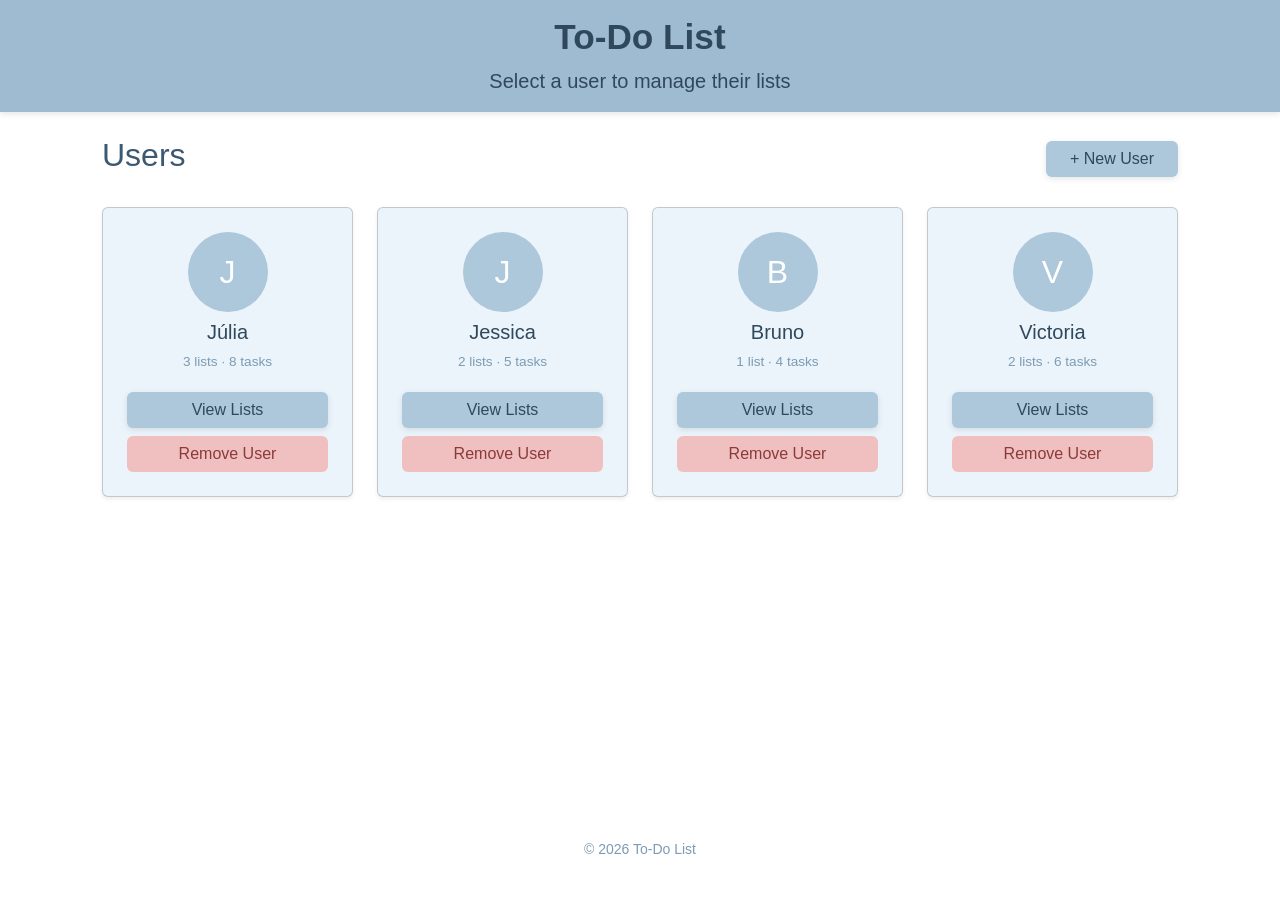
<file: to-do-list/index.html>
<!DOCTYPE html>
<html lang="en">
    <head>
        <meta charset="UTF-8">
        <meta name="viewport" content="width=device-width, initial-scale=1.0">
        <title>To-Do List - Users</title>
        <link href="https://cdn.jsdelivr.net/npm/bootstrap@5.3.3/dist/css/bootstrap.min.css" rel="stylesheet">
        <link rel="stylesheet" href="style.css">
    </head>

    <body class="d-flex flex-column min-vh-100">

        <header class="app-header text-center py-3">
            <h1>To-Do List</h1>
            <p class="mb-0 fs-5">Select a user to manage their lists</p>
        </header>

        <main class="flex-grow-1 container" style="max-width: 1100px;">
            <div class="d-flex justify-content-between align-items-center mb-4">
                <h2>Users</h2>
                <button class="btn btn-app px-4" data-bs-toggle="modal" data-bs-target="#modal-new-user">+ New User</button>
            </div>

            <div class="row row-cols-1 row-cols-sm-2 row-cols-lg-4 g-4">

                <div class="col">
                    <div class="user-card card text-center p-4 h-100 shadow-sm">
                        <div class="user-avatar mb-2">J</div>
                        <h3 class="fs-5">Júlia</h3>
                        <p class="text-muted-app">3 lists · 8 tasks</p>
                        <div class="d-flex flex-column gap-2 mt-auto">
                            <a href="user.html?user=julia"><button class="btn btn-app w-100">View Lists</button></a>
                            <button class="btn btn-app-danger w-100">Remove User</button>
                        </div>
                    </div>
                </div>

                <div class="col">
                    <div class="user-card card text-center p-4 h-100 shadow-sm">
                        <div class="user-avatar mb-2">J</div>
                        <h3 class="fs-5">Jessica</h3>
                        <p class="text-muted-app">2 lists · 5 tasks</p>
                        <div class="d-flex flex-column gap-2 mt-auto">
                            <a href="user.html?user=jessica"><button class="btn btn-app w-100">View Lists</button></a>
                            <button class="btn btn-app-danger w-100">Remove User</button>
                        </div>
                    </div>
                </div>

                <div class="col">
                    <div class="user-card card text-center p-4 h-100 shadow-sm">
                        <div class="user-avatar mb-2">B</div>
                        <h3 class="fs-5">Bruno</h3>
                        <p class="text-muted-app">1 list · 4 tasks</p>
                        <div class="d-flex flex-column gap-2 mt-auto">
                            <a href="user.html?user=bruno"><button class="btn btn-app w-100">View Lists</button></a>
                            <button class="btn btn-app-danger w-100">Remove User</button>
                        </div>
                    </div>
                </div>

                <div class="col">
                    <div class="user-card card text-center p-4 h-100 shadow-sm">
                        <div class="user-avatar mb-2">V</div>
                        <h3 class="fs-5">Victoria</h3>
                        <p class="text-muted-app">2 lists · 6 tasks</p>
                        <div class="d-flex flex-column gap-2 mt-auto">
                            <a href="user.html?user=victoria"><button class="btn btn-app w-100">View Lists</button></a>
                            <button class="btn btn-app-danger w-100">Remove User</button>
                        </div>
                    </div>
                </div>

            </div>
        </main>

        <!-- Modal: New User -->
        <div class="modal fade" id="modal-new-user">
            <div class="modal-dialog modal-dialog-centered">
                <div class="modal-content p-2">
                    <div class="modal-header border-0">
                        <h5 class="modal-title" id="modal-new-user-label">New User</h5>
                        <button type="button" class="btn-close" data-bs-dismiss="modal"></button>
                    </div>
                    <div class="modal-body">
                        <input class="modal-input" type="text" placeholder="User name"/>
                    </div>
                    <div class="modal-footer border-0">
                        <button class="btn btn-app-danger" data-bs-dismiss="modal">Cancel</button>
                        <button class="btn btn-app">Create</button>
                    </div>
                </div>
            </div>
        </div>

        <footer class="text-center py-4 small">
            <p>&copy; 2026 To-Do List</p>
        </footer>

        <script src="https://cdn.jsdelivr.net/npm/bootstrap@5.3.3/dist/js/bootstrap.bundle.min.js"></script>
    </body>
</html>
</file>
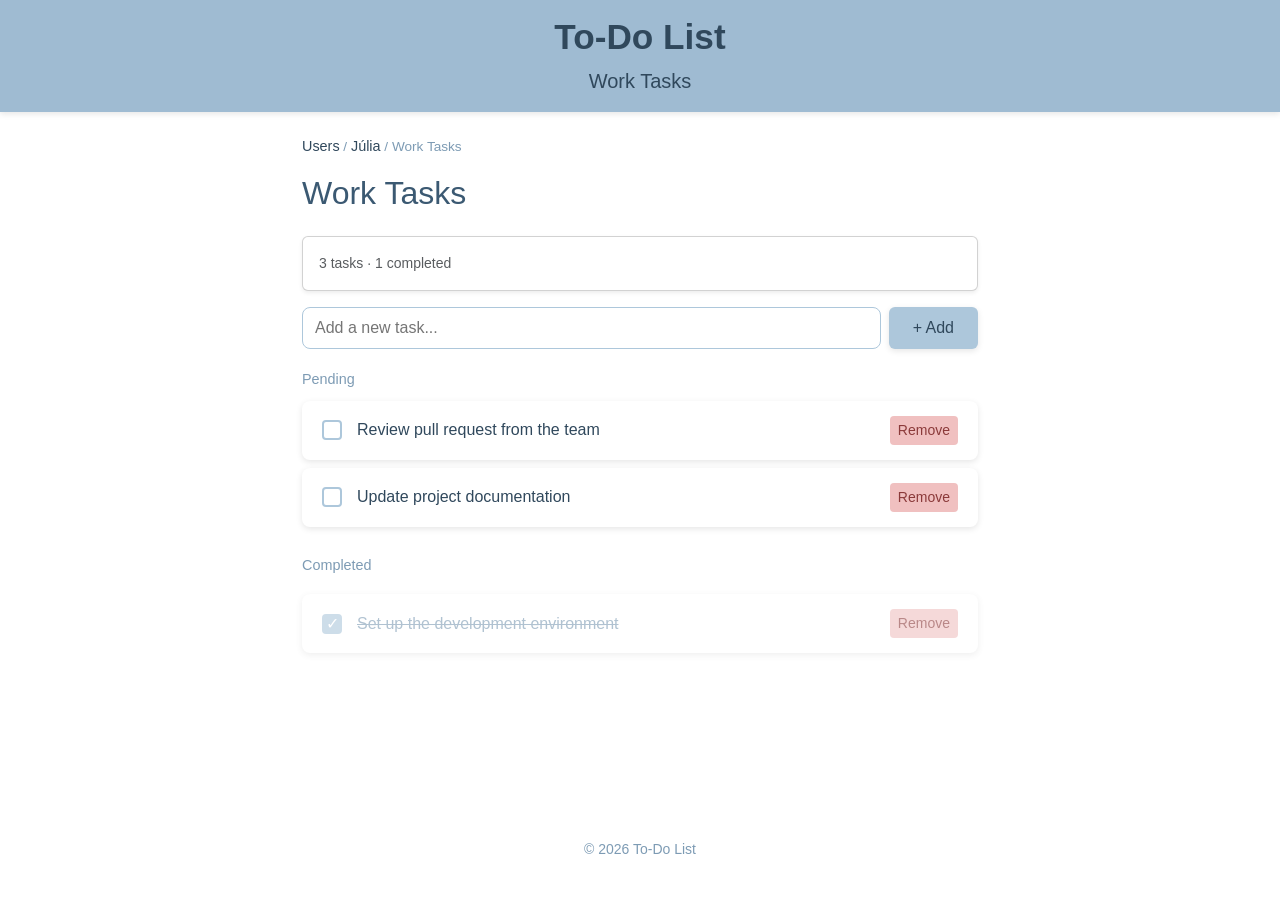
<file: to-do-list/list.html>
<!DOCTYPE html>
<html lang="en">
    <head>
        <meta charset="UTF-8">
        <meta name="viewport" content="width=device-width, initial-scale=1.0">
        <title>To-Do List - Tasks</title>
        <link href="https://cdn.jsdelivr.net/npm/bootstrap@5.3.3/dist/css/bootstrap.min.css" rel="stylesheet">
        <link rel="stylesheet" href="style.css">
    </head>

    <body class="d-flex flex-column min-vh-100">

        <header class="app-header text-center py-3">
            <h1>To-Do List</h1>
            <p class="mb-0 fs-5">Work Tasks</p>
        </header>

        <main class="flex-grow-1 container" style="max-width: 700px;">
            <nav class="breadcrumb-nav mb-3">
                <a class="breadcrumb-link" href="index.html">Users</a> / <a class="breadcrumb-link" href="user.html">Júlia</a> / Work Tasks
            </nav>
            <div class="d-flex justify-content-between align-items-center mb-3">
                <h2>Work Tasks</h2>
            </div>

            <div class="card shadow-sm p-3 mb-3 d-flex flex-row justify-content-between align-items-center list-summary-row">
                <p class="mb-0 text-muted small">3 tasks · 1 completed</p>
                <div class="task-progress-bar">
                    <div class="task-progress-fill" style="width: 33%"></div>
                </div>
            </div>

            <div class="d-flex gap-2 mb-3 add-task-row">
                <input class="add-task-input" type="text" placeholder="Add a new task..."/>
                <button class="btn btn-app px-4">+ Add</button>
            </div>

            <p class="section-title">Pending</p>

            <div class="d-flex flex-column gap-2">

                <div class="task-item">
                    <div class="task-checkbox"></div>
                    <span class="task-label">Review pull request from the team</span>
                    <div>
                        <button class="btn btn-app-danger btn-sm">Remove</button>
                    </div>
                </div>

                <div class="task-item">
                    <div class="task-checkbox"></div>
                    <span class="task-label">Update project documentation</span>
                    <div>
                        <button class="btn btn-app-danger btn-sm">Remove</button>
                    </div>
                </div>

                <p class="section-title">Completed</p>

                <div class="task-item task-completed">
                    <div class="task-checkbox">✓</div>
                    <span class="task-label">Set up the development environment</span>
                    <div>
                        <button class="btn btn-app-danger btn-sm">Remove</button>
                    </div>
                </div>

            </div>
        </main>

        <footer class="text-center py-4 small">
            <p>&copy; 2026 To-Do List</p>
        </footer>

        <script src="https://cdn.jsdelivr.net/npm/bootstrap@5.3.3/dist/js/bootstrap.bundle.min.js"></script>
        <script>
            document.querySelectorAll('.task-checkbox').forEach(checkbox => {
                checkbox.addEventListener('click', () => {
                    const taskItem = checkbox.closest('.task-item');
                    const isCompleted = taskItem.classList.toggle('task-completed');
                    checkbox.textContent = isCompleted ? '✓' : '';
                });
            });
        </script>
    </body>
</html>
</file>
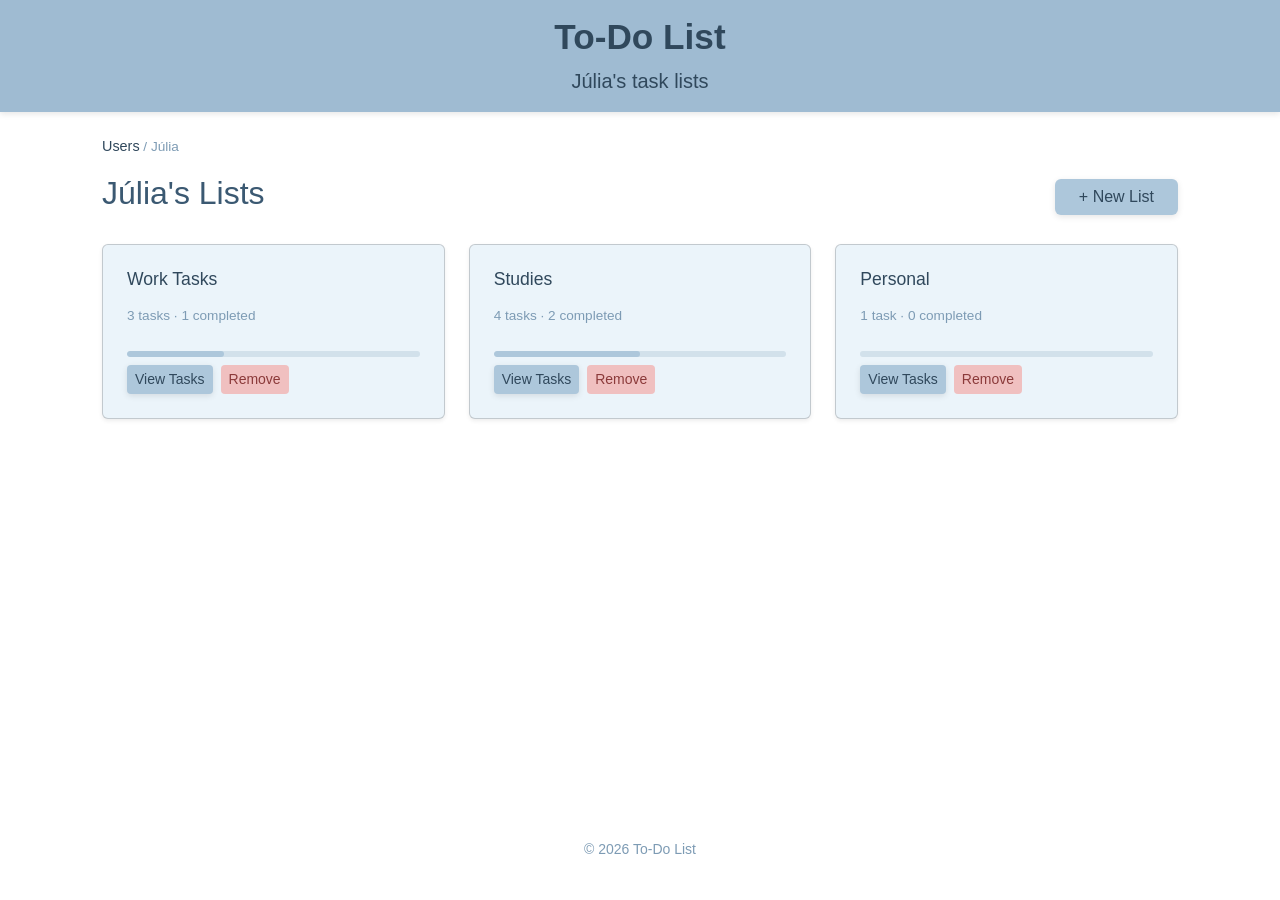
<file: to-do-list/user.html>
<!DOCTYPE html>
<html lang="en">
    <head>
        <meta charset="UTF-8">
        <meta name="viewport" content="width=device-width, initial-scale=1.0">
        <title>To-Do List - Lists</title>
        <link href="https://cdn.jsdelivr.net/npm/bootstrap@5.3.3/dist/css/bootstrap.min.css" rel="stylesheet">
        <link rel="stylesheet" href="style.css">

    </head>

    <body class="d-flex flex-column min-vh-100">

        <header class="app-header text-center py-3">
            <h1>To-Do List</h1>
            <p class="mb-0 fs-5">Júlia's task lists</p>
        </header>

        <main class="flex-grow-1 container" style="max-width: 1100px;">
            <nav class="breadcrumb-nav mb-3">
                <a class="breadcrumb-link" href="index.html">Users</a> / Júlia
            </nav>
            <div class="d-flex justify-content-between align-items-center mb-4">
                <h2>Júlia's Lists</h2>
                <button class="btn btn-app px-4" data-bs-toggle="modal" data-bs-target="#modal-new-list">+ New List</button>
            </div>

            <div class="row row-cols-1 row-cols-sm-2 row-cols-lg-3 g-4">

                <div class="col">
                    <div class="list-card card p-4 h-100 shadow-sm d-flex flex-column gap-2">
                        <h3>Work Tasks</h3>
                        <p class="list-meta">3 tasks · 1 completed</p>
                        <div class="task-progress-bar">
                            <div class="task-progress-fill" style="width: 33%"></div>
                        </div>
                        <div class="d-flex gap-2 mt-auto">
                            <a href="list.html?list=work"><button class="btn btn-app btn-sm">View Tasks</button></a>
                            <button class="btn btn-app-danger btn-sm">Remove</button>
                        </div>
                    </div>
                </div>

                <div class="col">
                    <div class="list-card card p-4 h-100 shadow-sm d-flex flex-column gap-2">
                        <h3>Studies</h3>
                        <p class="list-meta">4 tasks · 2 completed</p>
                        <div class="task-progress-bar">
                            <div class="task-progress-fill" style="width: 50%"></div>
                        </div>
                        <div class="d-flex gap-2 mt-auto">
                            <a href="list.html?list=studies"><button class="btn btn-app btn-sm">View Tasks</button></a>
                            <button class="btn btn-app-danger btn-sm">Remove</button>
                        </div>
                    </div>
                </div>

                <div class="col">
                    <div class="list-card card p-4 h-100 shadow-sm d-flex flex-column gap-2">
                        <h3>Personal</h3>
                        <p class="list-meta">1 task · 0 completed</p>
                        <div class="task-progress-bar">
                            <div class="task-progress-fill" style="width: 0%"></div>
                        </div>
                        <div class="d-flex gap-2 mt-auto">
                            <a href="list.html?list=personal"><button class="btn btn-app btn-sm">View Tasks</button></a>
                            <button class="btn btn-app-danger btn-sm">Remove</button>
                        </div>
                    </div>
                </div>

            </div>
        </main>

        <!-- Modal: New List -->
        <div class="modal fade" id="modal-new-list">
            <div class="modal-dialog modal-dialog-centered">
                <div class="modal-content p-2">
                    <div class="modal-header border-0">
                        <h5 class="modal-title" id="modal-new-list-label">New List</h5>
                        <button type="button" class="btn-close" data-bs-dismiss="modal"></button>
                    </div>
                    <div class="modal-body">
                        <input class="modal-input" type="text" placeholder="List name"/>
                    </div>
                    <div class="modal-footer border-0">
                        <button class="btn btn-app-danger" data-bs-dismiss="modal">Cancel</button>
                        <button class="btn btn-app">Create</button>
                    </div>
                </div>
            </div>
        </div>

        <footer class="text-center py-4 small">
            <p>&copy; 2026 To-Do List</p>
        </footer>

        <script src="https://cdn.jsdelivr.net/npm/bootstrap@5.3.3/dist/js/bootstrap.bundle.min.js"></script>
    </body>
</html>
</file>
<file: to-do-list/style.css>
body {
    font-family: -apple-system, BlinkMacSystemFont, 'SF Pro Display', 'SF Pro Text', 'Helvetica Neue', sans-serif;
    background-color:white;
    color:rgb(59, 89, 114);
}

.app-header {
    background-color: rgb(159, 187, 210);
    color: rgb(48, 72, 92);
    box-shadow: 0 2px 6px rgba(0, 0, 0, 0.1);
    margin-bottom: 1.5rem;
}

.app-header h1 {
    font-weight: bold;
    font-size: 2.2rem;
}

.app-header p {
    color: rgb(48, 72, 92);
    font-weight: 400;
}

.app-navbar {
    background-color: rgb(173, 199, 219);
    margin-bottom: 40px;
    font-size: 1rem;
    box-shadow: 0 2px 6px rgba(0, 0, 0, 0.1);
    color: rgb(90, 115, 135);
}

.breadcrumb-nav {
    font-size: 0.85rem;
    color: rgb(125, 155, 180);
}

.breadcrumb-link {
    color: rgb(48, 72, 92);
    text-decoration: none;
    font-size: 0.9rem;
}

.breadcrumb-link:hover {
    text-decoration: underline;
}

.btn-app {
    background-color: rgb(173, 199, 219);
    color: rgb(48, 72, 92);
    border: none;
    font-family: inherit;
    box-shadow: 0 2px 6px rgba(0, 0, 0, 0.1);
}

.btn-app:hover {
    background-color: rgb(195, 210, 223);
    color: rgb(48, 72, 92);
}

.btn-app-danger {
    background-color: #f0c0c0;
    color: #8b3a3a;
    border: none;
    font-family: inherit;
}

.btn-app-danger:hover {
    background-color: #e0a0a0;
    color: #8b3a3a;
}

.modal-input {
    font-family: inherit;
    font-size: 1rem;
    padding: 10px;
    border: 1px solid rgb(173, 199, 219);
    border-radius: 8px;
    color: rgb(48, 72, 92);
    outline: none;
    width: 100%;
}

.modal-input:focus {
    border-color: rgb(125, 155, 180);
}

.task-progress-bar {
    height: 6px;
    background-color: rgb(210, 225, 235);
    border-radius: 3px;
    overflow: hidden;
}

.task-progress-fill {
    height: 100%;
    background-color: rgb(173, 199, 219);
    border-radius: 3px;
}

.user-avatar {
    width: 80px;
    height: 80px;
    border-radius: 50%;
    background-color: rgb(173, 199, 219);
    display: flex;
    align-items: center;
    justify-content: center;
    font-size: 2rem;
    color: white;
    margin: 0 auto;
}

.user-card {
    background-color: rgb(235, 244, 250);
}

.user-card h3 {
    color: rgb(48, 72, 92);
}

.user-card .text-muted-app {
    color: rgb(125, 155, 180);
    font-size: 0.85rem;
    margin-bottom: 20px;
}

.list-card {
    background-color: rgb(235, 244, 250);
}

.list-card h3 {
    color: rgb(48, 72, 92);
    font-size: 1.1rem;
}

.list-meta {
    font-size: 0.85rem;
    color: rgb(125, 155, 180);
}

.add-task-input {
    flex: 1;
    font-family: inherit;
    font-size: 1rem;
    padding: 8px 12px;
    border: 1px solid rgb(173, 199, 219);
    border-radius: 8px;
    color: rgb(48, 72, 92);
    outline: none;
}

.add-task-input:focus {
    border-color: rgb(125, 155, 180);
}

.task-item {
    background-color: white;
    border-radius: 8px;
    padding: 15px 20px;
    box-shadow: 0 2px 6px rgba(0, 0, 0, 0.1);
    display: flex;
    align-items: center;
    gap: 15px;
}

.task-item.task-completed {
    opacity: 0.6;
}

.task-checkbox {
    width: 20px;
    height: 20px;
    border: 2px solid rgb(173, 199, 219);
    border-radius: 4px;
    cursor: pointer;
    flex-shrink: 0;
    display: flex;
    align-items: center;
    justify-content: center;
    background-color: white;
}

.task-item.task-completed .task-checkbox {
    background-color: rgb(173, 199, 219);
    color: white;
}

.task-label {
    flex: 1;
    font-size: 1rem;
    color: rgb(48, 72, 92);
}

.task-item.task-completed .task-label {
    text-decoration: line-through;
    color: rgb(125, 155, 180);
}

.section-title {
    font-size: 0.9rem;
    color: rgb(125, 155, 180);
    margin: 20px 0 10px;
}

footer {
    color: rgb(125, 155, 180);
}

@media (max-width: 900px) {
    .user-card,
    .list-card {
        flex-direction: column;
    }
}

@media (max-width: 700px) {
    .app-header h1 {
        font-size: 1.8rem;
    }

    .list-summary-row {
        flex-direction: column;
        gap: 10px;
        align-items: flex-start;
    }

    .task-progress-bar {
        width: 100%;
    }

    .add-task-row {
        flex-direction: column;
    }
}

@media (max-width: 450px) {
    .app-header h1 {
        font-size: 1.4rem;
    }

    .user-avatar {
        width: 60px;
        height: 60px;
        font-size: 1.5rem;
    }
}
</file>
